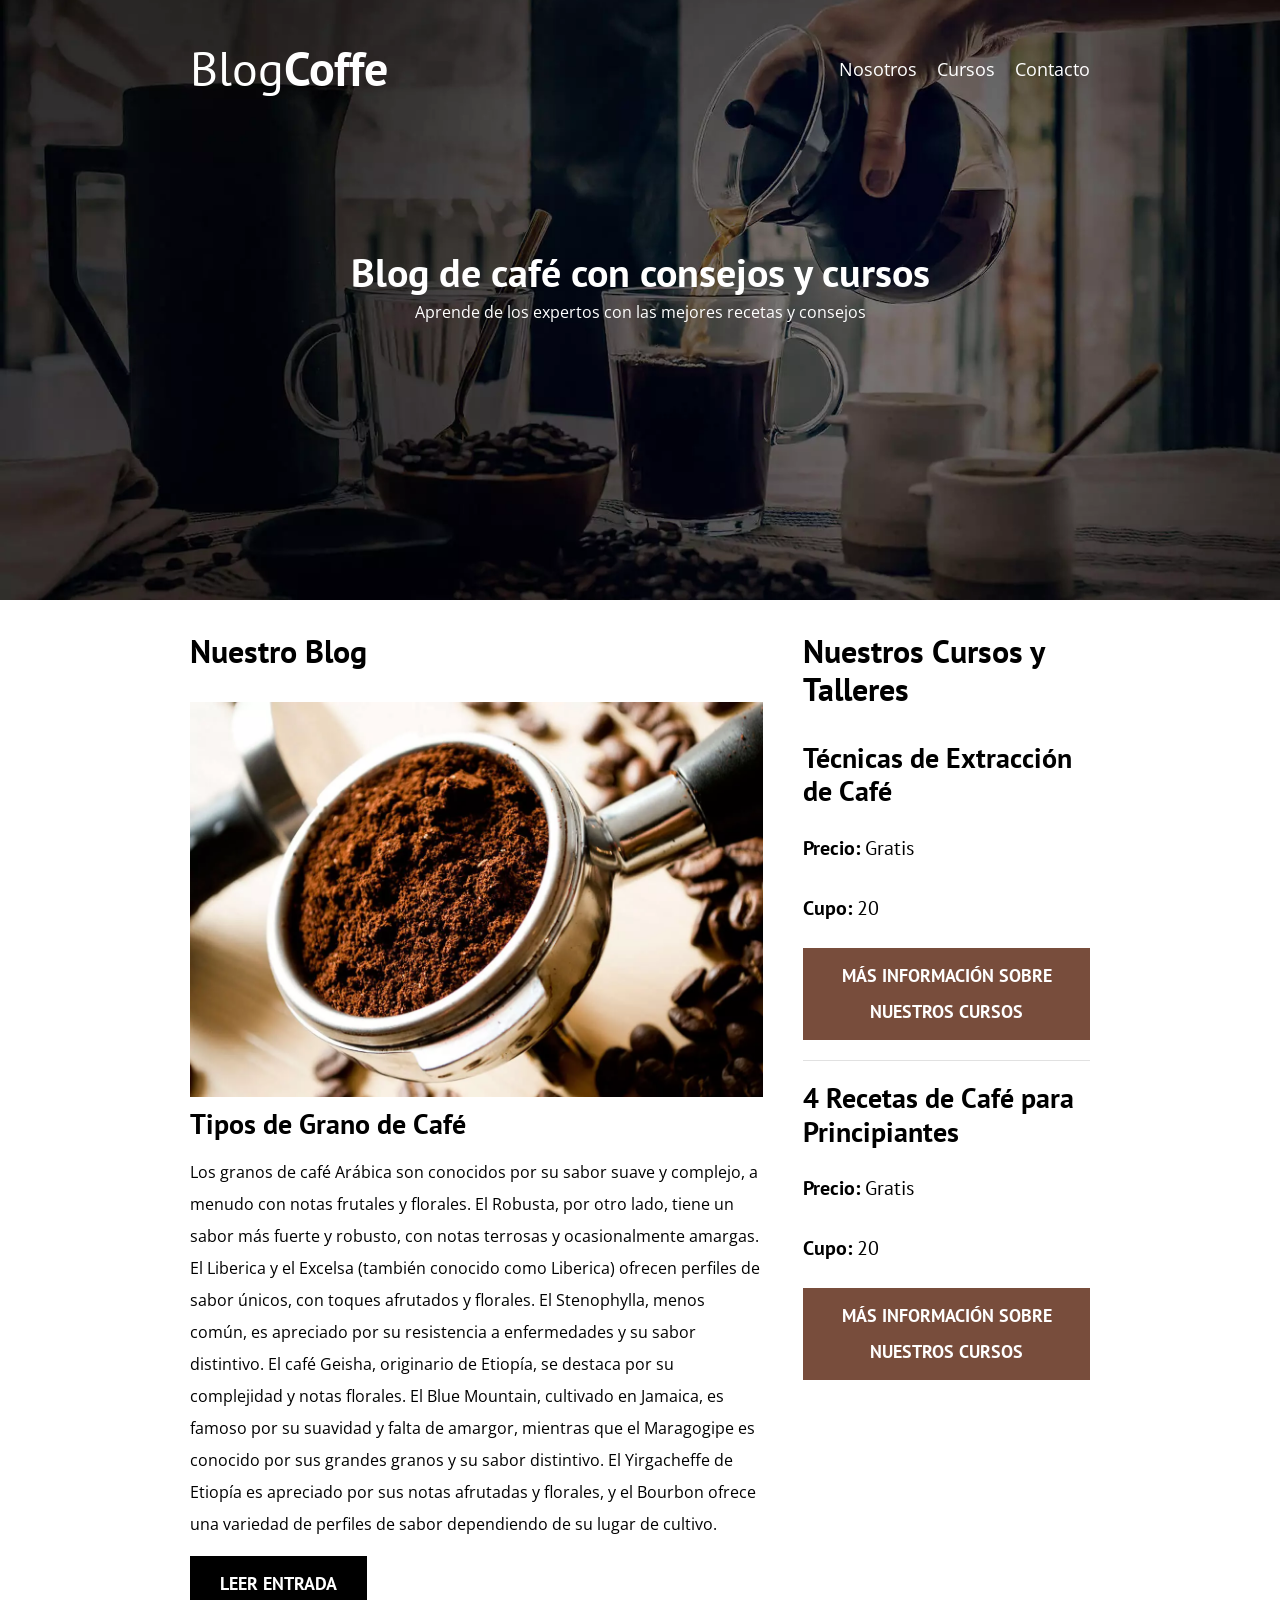
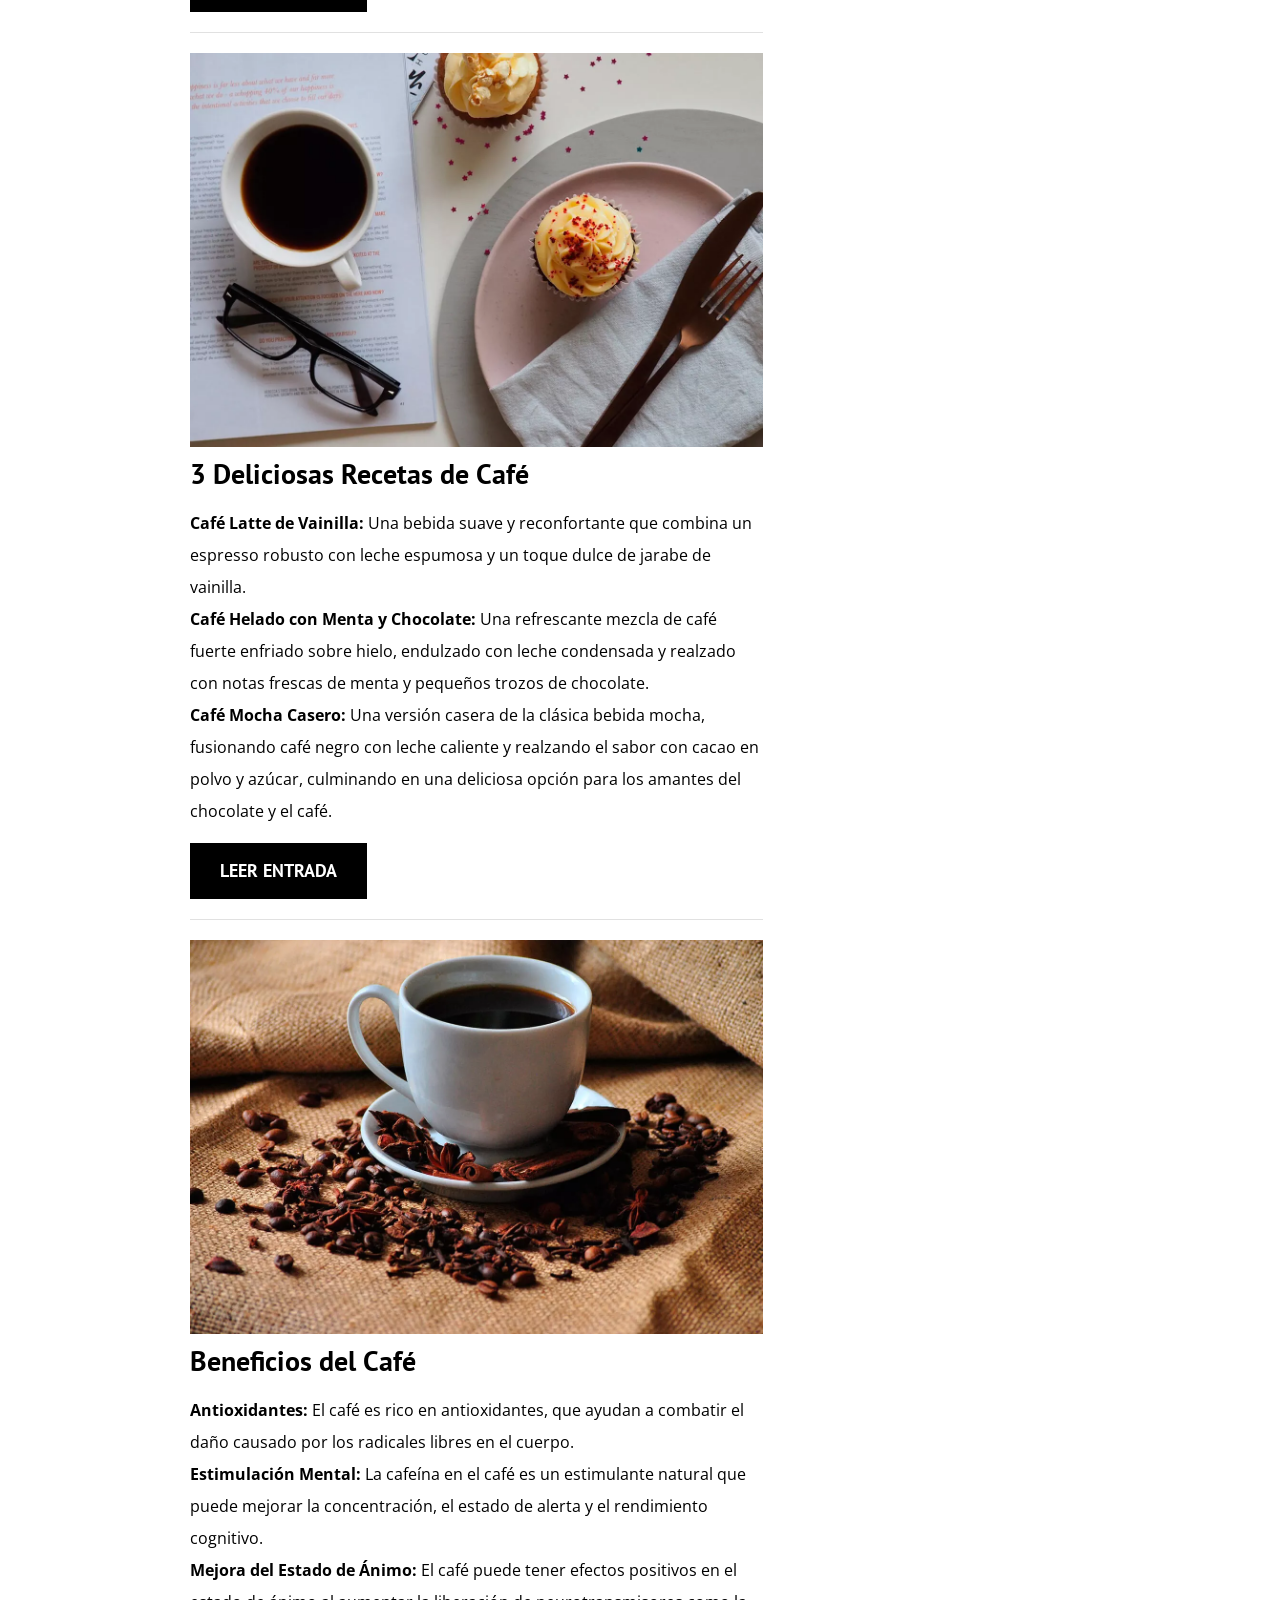
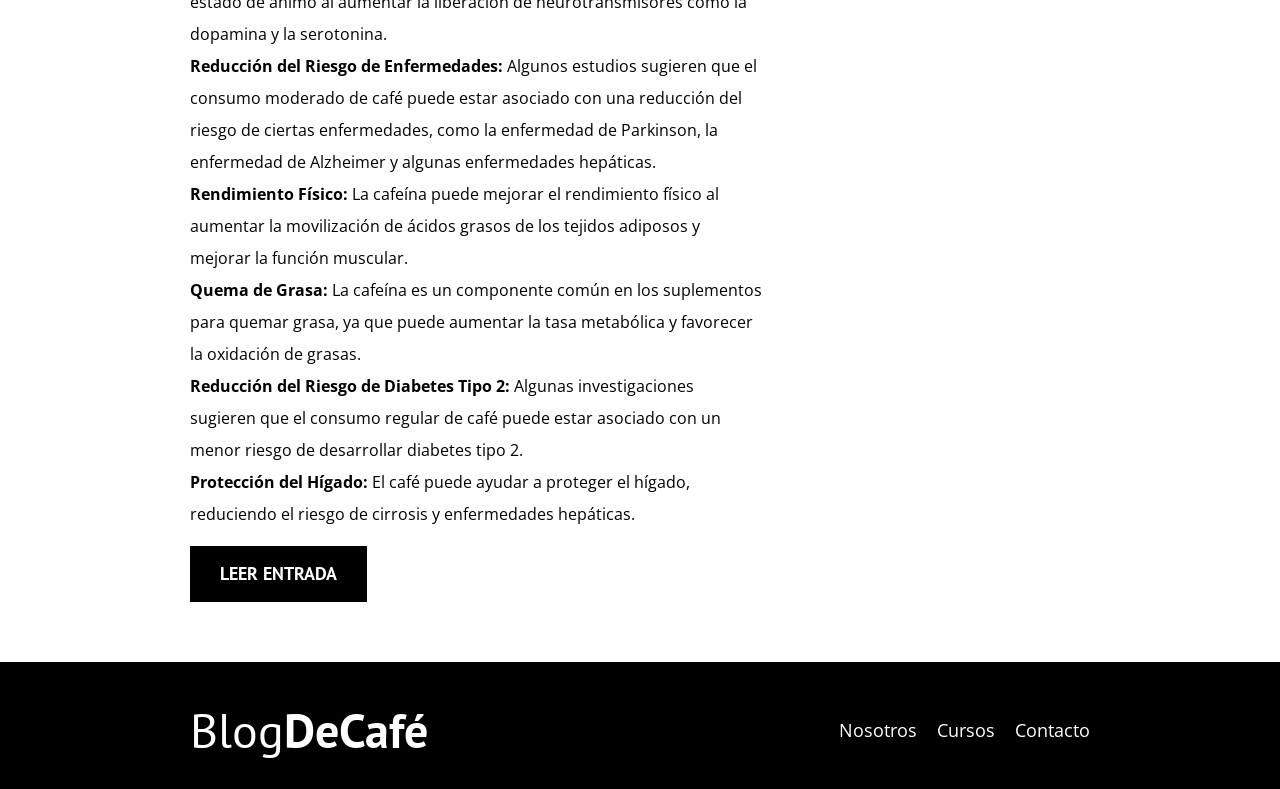
<file: index.html>
<!DOCTYPE html>
<html lang="en">
  <head>
    <meta charset="UTF-8" />
    <meta name="viewport" content="width=device-width, initial-scale=1.0" />
    <title>BlogCoffe</title>
    <meta name="description" content="Página web de blog de café" />

    <!-- Prefetch -->
    <link rel="prefetch" href="nosotros.html" as="document" />

    <!-- Preload -->
    <link rel="preload" href="css/normalize.css" as="style" />
    <link rel="stylesheet" href="css/normalize.css" />

    <link
      rel="preload"
      href="https://fonts.googleapis.com/css2?family=Open+Sans&family=PT+Sans:wght@400;700&display=swap"
      crossorigin="crossorigin"
      as="font"
    />
    <link
      href="https://fonts.googleapis.com/css2?family=Open+Sans&family=PT+Sans:wght@400;700&display=swap"
      rel="stylesheet"
    />

    <link rel="preload" href="css/style.css" as="style" />
    <link rel="stylesheet" href="css/style.css" />
  </head>
  <body>
    <header class="header">
      <div class="contenedor">
        <div class="barra">
          <a class="logo" href="index.html">
            <h1 class="logo__nombre no-margin centrar-texto">Blog<span class="logo__bold">Coffe</span></h1>
          </a>

          <nav class="navegacion">
            <a href="nosotros.html" class="navegacion__enlace">Nosotros</a>
            <a href="cursos.html" class="navegacion__enlace">Cursos</a>
            <a href="contacto.html" class="navegacion__enlace">Contacto</a>
          </nav>
        </div>
      </div>

      <div class="header__texto">
        <h2 class="no-margin">Blog de café con consejos y cursos</h2>
        <p class="no-margin">Aprende de los expertos con las mejores recetas y consejos</p>
      </div>
    </header>

    <div class="contenedor contenido-principal">
      <main class="blog">
        <h3>Nuestro Blog</h3>
        <article class="entrada">
          <div class="entrada__imagen">
            <picture>
              <source loading="lazy" srcset="img/blog1.webp" type="image/webp" />
              <img loading="lazy" src="img/blog1.jpg" alt="imagen blog" />
            </picture>
          </div>

          <div class="entrada__contenido">
            <h4 id="entrada" class="no-margin">Tipos de Grano de Café</h4>
            <p>
              Los granos de café Arábica son conocidos por su sabor suave y complejo, a menudo con notas frutales y
              florales. El Robusta, por otro lado, tiene un sabor más fuerte y robusto, con notas terrosas y
              ocasionalmente amargas. El Liberica y el Excelsa (también conocido como Liberica) ofrecen perfiles de
              sabor únicos, con toques afrutados y florales. El Stenophylla, menos común, es apreciado por su
              resistencia a enfermedades y su sabor distintivo. El café Geisha, originario de Etiopía, se destaca por su
              complejidad y notas florales. El Blue Mountain, cultivado en Jamaica, es famoso por su suavidad y falta de
              amargor, mientras que el Maragogipe es conocido por sus grandes granos y su sabor distintivo. El
              Yirgacheffe de Etiopía es apreciado por sus notas afrutadas y florales, y el Bourbon ofrece una variedad
              de perfiles de sabor dependiendo de su lugar de cultivo.
            </p>
            <a href="entrada.html" class="boton boton--primario">Leer Entrada</a>
          </div>
        </article>

        <article class="entrada">
          <div class="entrada__imagen">
            <picture>
              <source loading="lazy" srcset="img/blog2.webp" type="image/webp" />
              <img loading="lazy" src="img/blog2.jpg" alt="imagen blog" />
            </picture>
          </div>

          <div class="entrada__contenido">
            <h4 class="no-margin">3 Deliciosas Recetas de Café</h4>
            <p>
              <strong>Café Latte de Vainilla:</strong>
              Una bebida suave y reconfortante que combina un espresso robusto con leche espumosa y un toque dulce de
              jarabe de vainilla.
              <br />
              <strong>Café Helado con Menta y Chocolate:</strong>
              Una refrescante mezcla de café fuerte enfriado sobre hielo, endulzado con leche condensada y realzado con
              notas frescas de menta y pequeños trozos de chocolate.
              <br />
              <strong>Café Mocha Casero:</strong>
              Una versión casera de la clásica bebida mocha, fusionando café negro con leche caliente y realzando el
              sabor con cacao en polvo y azúcar, culminando en una deliciosa opción para los amantes del chocolate y el
              café.
            </p>
            <a href="entrada.html" class="boton boton--primario">Leer Entrada</a>
          </div>
        </article>

        <article class="entrada">
          <div class="entrada__imagen">
            <picture>
              <source loading="lazy" srcset="img/blog3.webp" type="image/webp" />
              <img loading="lazy" src="img/blog3.jpg" alt="imagen blog" />
            </picture>
          </div>

          <div class="entrada__contenido">
            <h4 id="entrada" class="no-margin">Beneficios del Café</h4>
            <p>
              <strong>Antioxidantes:</strong>
              El café es rico en antioxidantes, que ayudan a combatir el daño causado por los radicales libres en el
              cuerpo.<br />

              <strong>Estimulación Mental:</strong>
              La cafeína en el café es un estimulante natural que puede mejorar la concentración, el estado de alerta y
              el rendimiento cognitivo.<br />

              <strong>Mejora del Estado de Ánimo:</strong>
              El café puede tener efectos positivos en el estado de ánimo al aumentar la liberación de neurotransmisores
              como la dopamina y la serotonina.<br />

              <strong>Reducción del Riesgo de Enfermedades:</strong>
              Algunos estudios sugieren que el consumo moderado de café puede estar asociado con una reducción del
              riesgo de ciertas enfermedades, como la enfermedad de Parkinson, la enfermedad de Alzheimer y algunas
              enfermedades hepáticas.<br />

              <strong>Rendimiento Físico:</strong>
              La cafeína puede mejorar el rendimiento físico al aumentar la movilización de ácidos grasos de los tejidos
              adiposos y mejorar la función muscular.<br />

              <strong>Quema de Grasa:</strong>
              La cafeína es un componente común en los suplementos para quemar grasa, ya que puede aumentar la tasa
              metabólica y favorecer la oxidación de grasas.<br />

              <strong>Reducción del Riesgo de Diabetes Tipo 2:</strong>
              Algunas investigaciones sugieren que el consumo regular de café puede estar asociado con un menor riesgo
              de desarrollar diabetes tipo 2.<br />

              <strong>Protección del Hígado:</strong>
              El café puede ayudar a proteger el hígado, reduciendo el riesgo de cirrosis y enfermedades hepáticas.<br />
            </p>
            <a href="entrada.html" class="boton boton--primario">Leer Entrada</a>
          </div>
        </article>
      </main>

      <aside class="sidebar">
        <h3>Nuestros Cursos y Talleres</h3>

        <ul class="cursos no-padding">
          <li class="widget-curso">
            <h4 class="no-margin">Técnicas de Extracción de Café</h4>
            <p class="widget-curso__label">
              Precio:
              <span class="widget-curso__info">Gratis</span>
            </p>
            <p class="widget-curso__label">
              Cupo:
              <span class="widget-curso__info">20</span>
            </p>
            <a href="entrada.html" class="boton boton--secundario">Más Información sobre nuestros cursos</a>
          </li>

          <li class="widget-curso">
            <h4 class="no-margin">4 Recetas de Café para Principiantes</h4>
            <p class="widget-curso__label">
              Precio:
              <span class="widget-curso__info">Gratis</span>
            </p>
            <p class="widget-curso__label">
              Cupo:
              <span class="widget-curso__info">20</span>
            </p>
            <a href="entrada.html" class="boton boton--secundario">Más Información sobre nuestros cursos</a>
          </li>
        </ul>
      </aside>
    </div>

    <footer class="footer">
      <div class="contenedor">
        <div class="barra">
          <a class="logo" href="index.html">
            <h1 class="logo__nombre no-margin centrar-texto">Blog<span class="logo__bold">DeCafé</span></h1>
          </a>

          <nav class="navegacion">
            <a href="nosotros.html" class="navegacion__enlace">Nosotros</a>
            <a href="cursos.html" class="navegacion__enlace">Cursos</a>
            <a href="contacto.html" class="navegacion__enlace">Contacto</a>
          </nav>
        </div>
      </div>
    </footer>

    <script src="js/modernizr.js"></script>
    <script src="scripts/scripts.js"></script>
  </body>
</html>
</file>
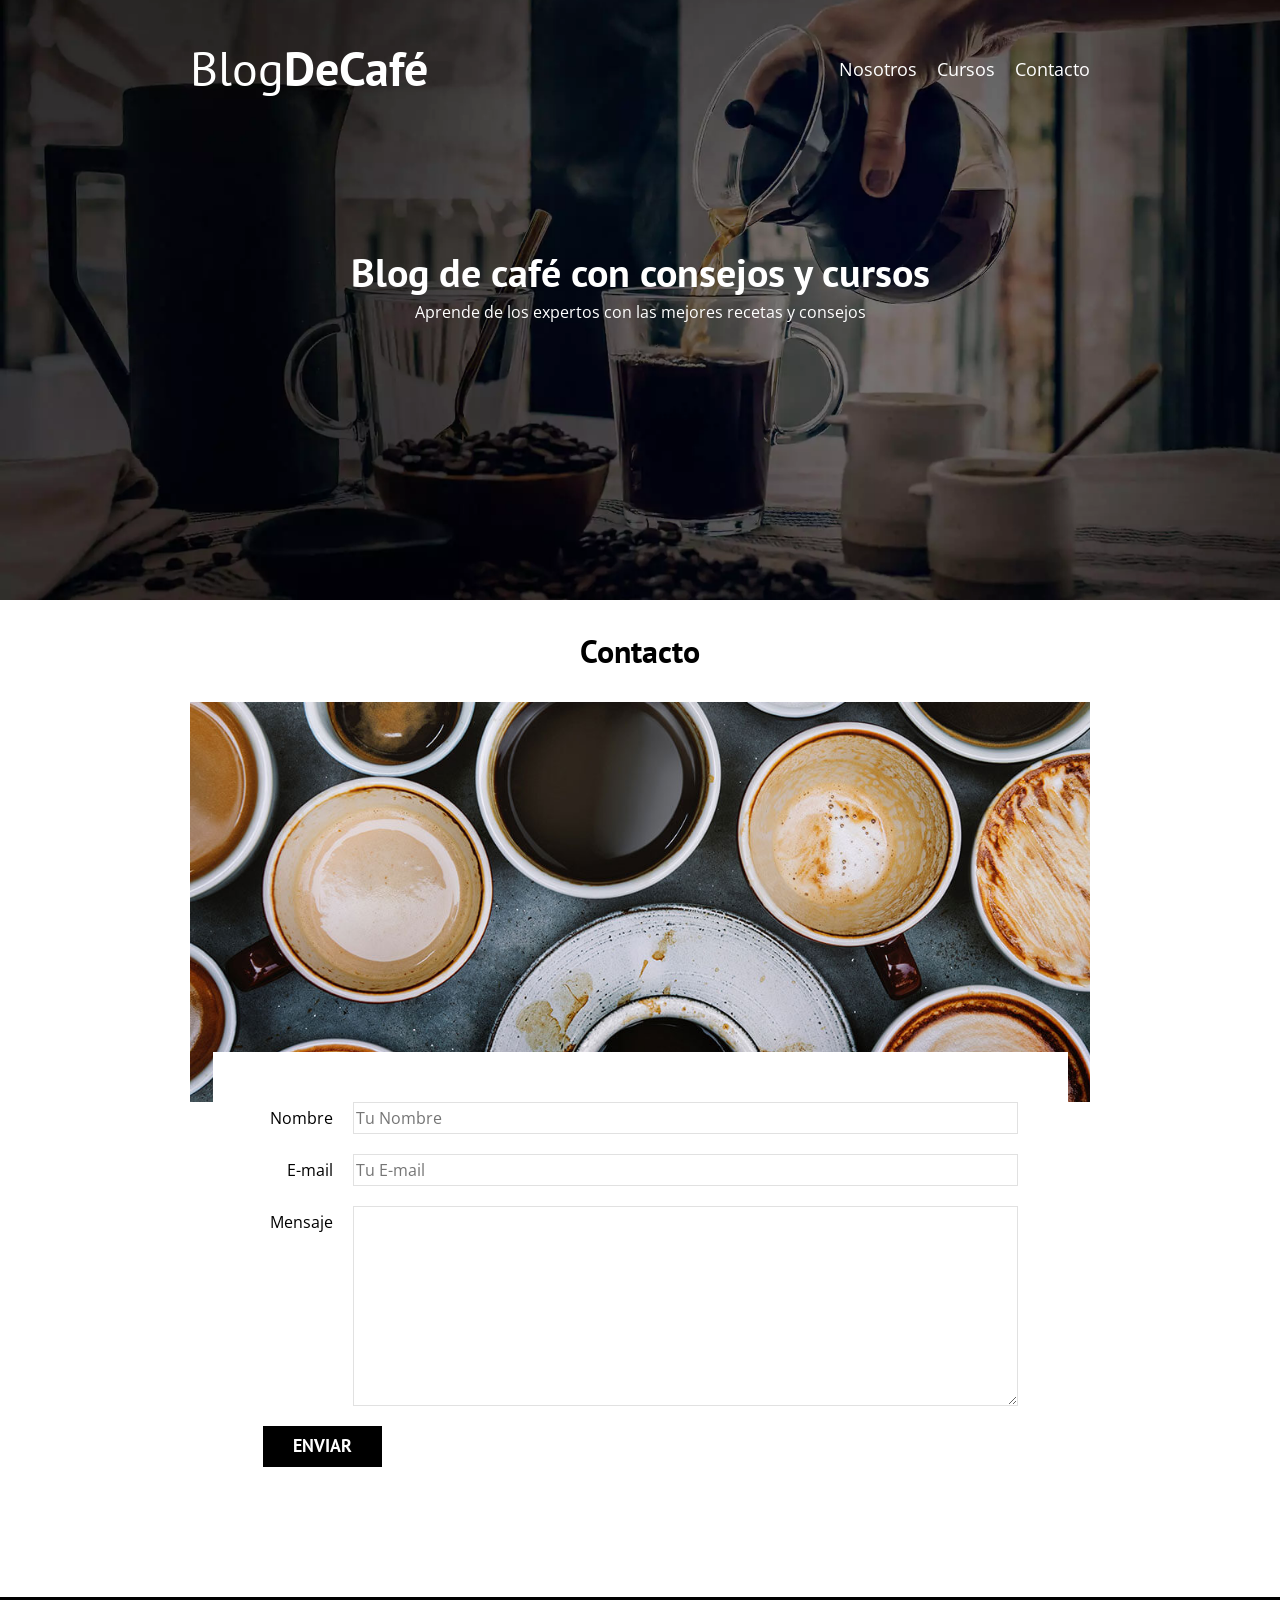
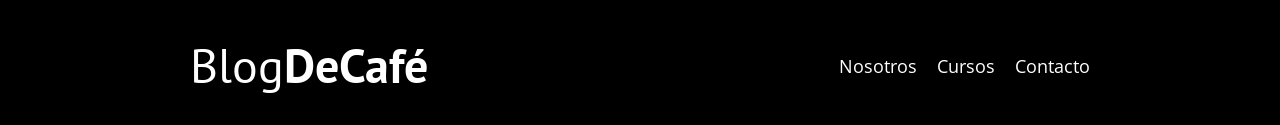
<file: contacto.html>
<!DOCTYPE html>
<html lang="en">
  <head>
    <meta charset="UTF-8" />
    <meta name="viewport" content="width=device-width, initial-scale=1.0" />
    <title>BlogCoffe</title>

    <link rel="stylesheet" href="css/normalize.css" />
    <link
      href="https://fonts.googleapis.com/css2?family=Open+Sans&family=PT+Sans:wght@400;700&display=swap"
      rel="stylesheet"
    />
    <link rel="stylesheet" href="css/style.css" />
  </head>
  <body>
    <header class="header">
      <div class="contenedor">
        <div class="barra">
          <a class="logo" href="index.html">
            <h1 class="logo__nombre no-margin centrar-texto">Blog<span class="logo__bold">DeCafé</span></h1>
          </a>

          <nav class="navegacion">
            <a href="nosotros.html" class="navegacion__enlace">Nosotros</a>
            <a href="cursos.html" class="navegacion__enlace">Cursos</a>
            <a href="contacto.html" class="navegacion__enlace">Contacto</a>
          </nav>
        </div>
      </div>

      <div class="header__texto">
        <h2 class="no-margin">Blog de café con consejos y cursos</h2>
        <p class="no-margin">Aprende de los expertos con las mejores recetas y consejos</p>
      </div>
    </header>

    <main class="contenedor">
      <h3 class="centrar-texto">Contacto</h3>

      <div class="contacto-bg"></div>

      <form class="formulario">
        <div class="campo">
          <label class="campo__label" for="nombre">Nombre</label>
          <input class="campo__field" type="text" placeholder="Tu Nombre" id="nombre" />
        </div>
        <div class="campo">
          <label class="campo__label" for="email">E-mail</label>
          <input class="campo__field" type="email" placeholder="Tu E-mail" id="email" />
        </div>
        <div class="campo">
          <label class="campo__label" for="mensaje">Mensaje</label>
          <textarea class="campo__field campo__field--textarea" id="mensaje"></textarea>
        </div>

        <div class="campo">
          <input type="submit" value="Enviar" class="boton boton--primario" />
        </div>
      </form>
    </main>

    <footer class="footer">
      <div class="contenedor">
        <div class="barra">
          <a class="logo" href="index.html">
            <h1 class="logo__nombre no-margin centrar-texto">Blog<span class="logo__bold">DeCafé</span></h1>
          </a>

          <nav class="navegacion">
            <a href="nosotros.html" class="navegacion__enlace">Nosotros</a>
            <a href="cursos.html" class="navegacion__enlace">Cursos</a>
            <a href="contacto.html" class="navegacion__enlace">Contacto</a>
          </nav>
        </div>
      </div>
    </footer>
    <script src="js/modernizr.js"></script>
  </body>
</html>
</file>
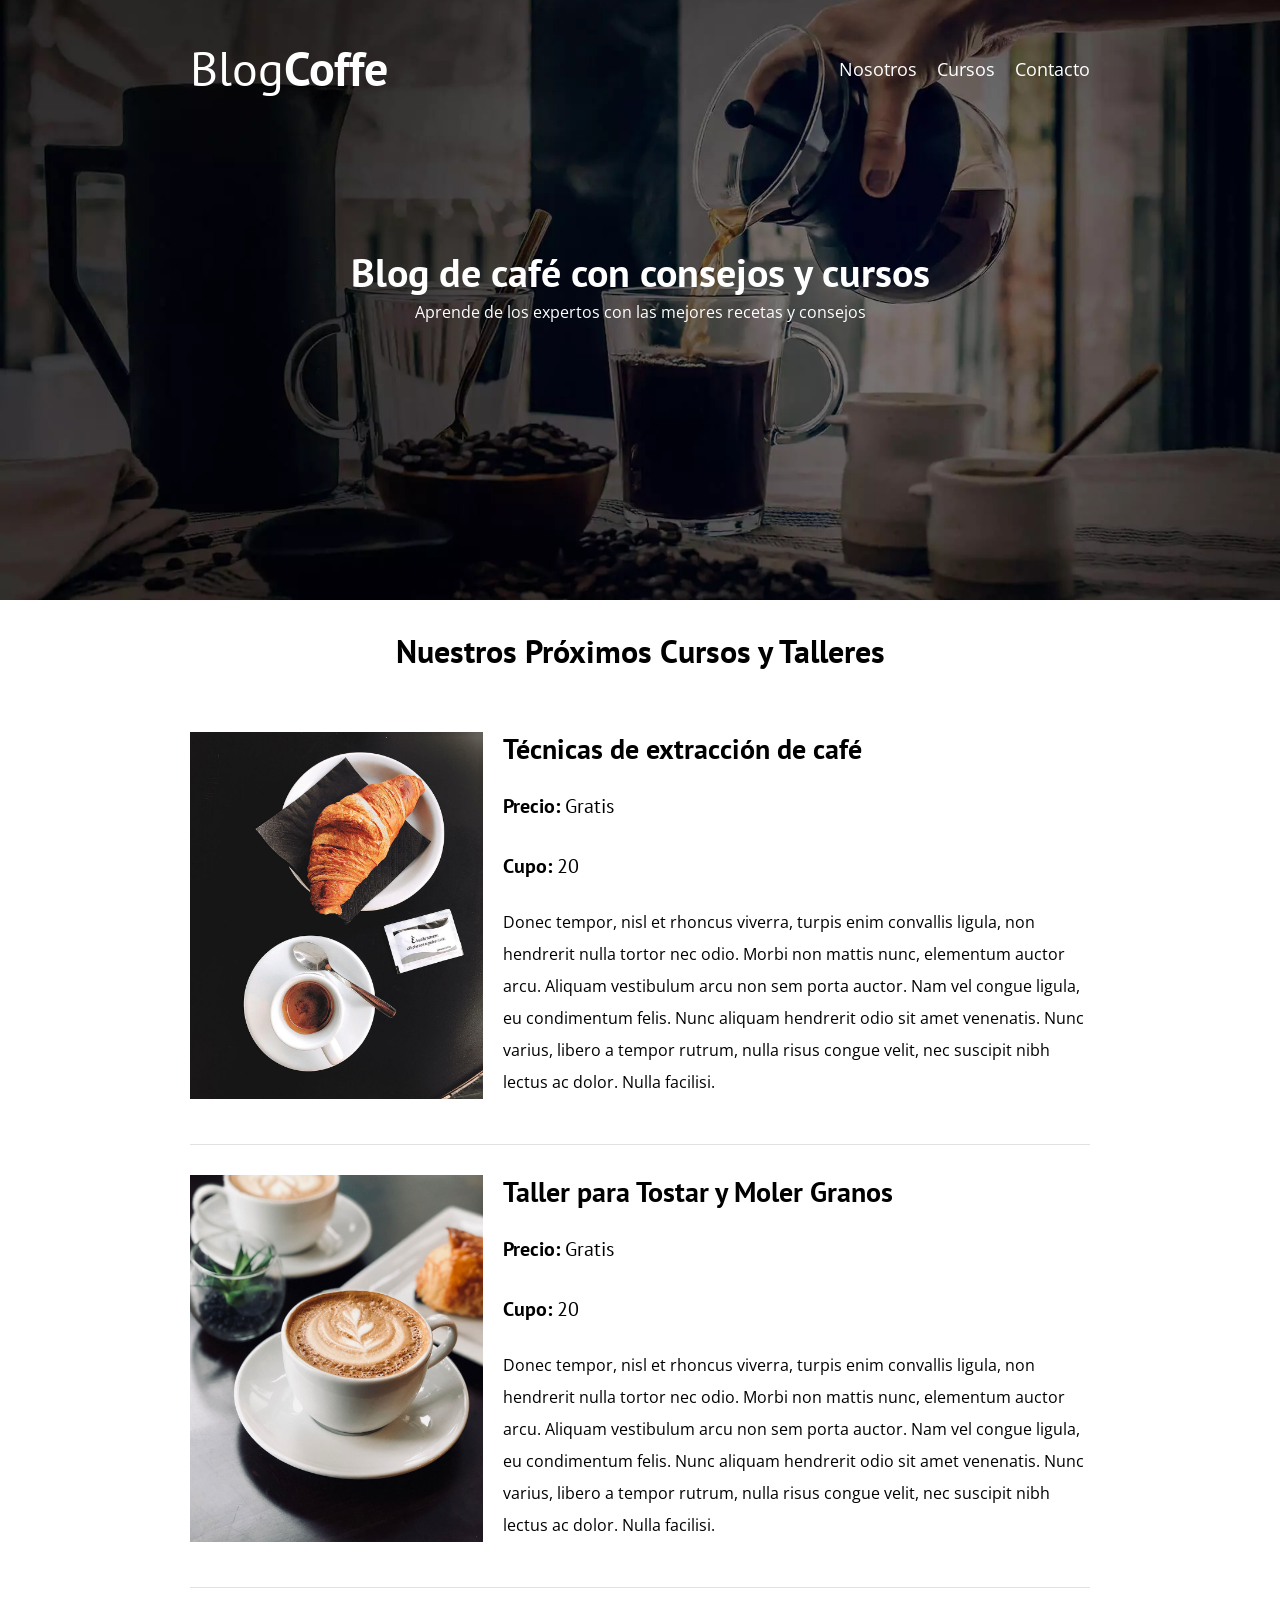
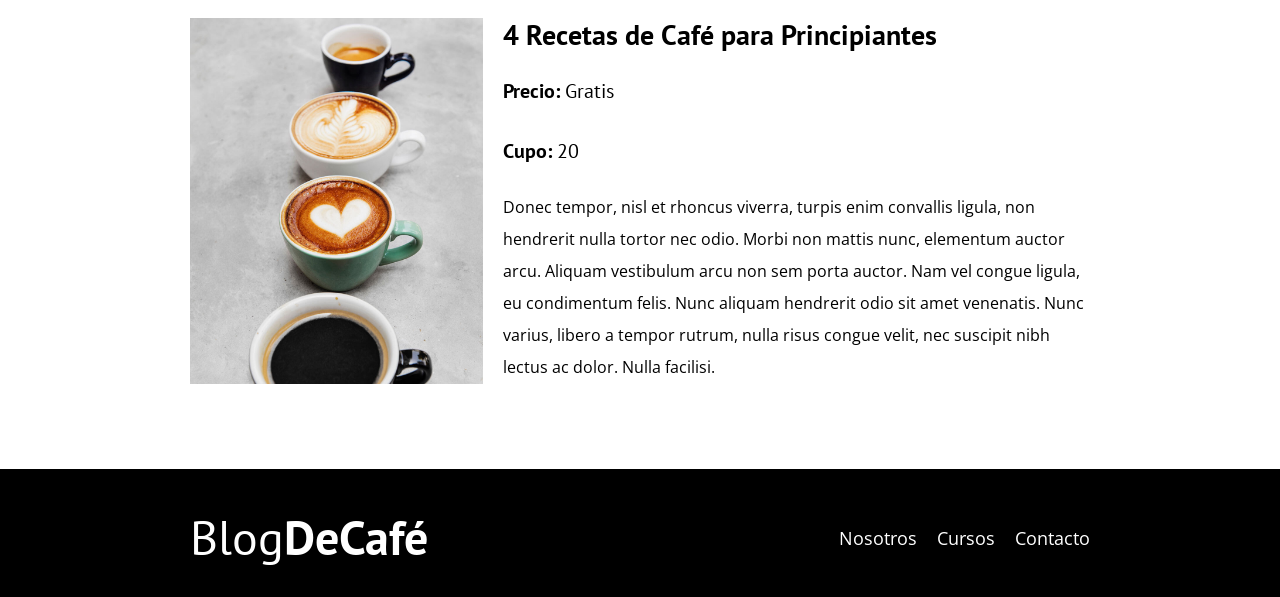
<file: cursos.html>
<!DOCTYPE html>
<html lang="en">
  <head>
    <meta charset="UTF-8" />
    <meta name="viewport" content="width=device-width, initial-scale=1.0" />
    <title>BlogDeCafé</title>
    <link rel="stylesheet" href="css/normalize.css" />
    <link
      href="https://fonts.googleapis.com/css2?family=Open+Sans&family=PT+Sans:wght@400;700&display=swap"
      rel="stylesheet"
    />
    <link rel="stylesheet" href="css/style.css" />
  </head>
  <body>
    <header class="header">
      <div class="contenedor">
        <div class="barra">
          <a class="logo" href="index.html">
            <h1 class="logo__nombre no-margin centrar-texto">Blog<span class="logo__bold">Coffe</span></h1>
          </a>

          <nav class="navegacion">
            <a href="nosotros.html" class="navegacion__enlace">Nosotros</a>
            <a href="cursos.html" class="navegacion__enlace">Cursos</a>
            <a href="contacto.html" class="navegacion__enlace">Contacto</a>
          </nav>
        </div>
      </div>

      <div class="header__texto">
        <h2 class="no-margin">Blog de café con consejos y cursos</h2>
        <p class="no-margin">Aprende de los expertos con las mejores recetas y consejos</p>
      </div>
    </header>

    <main class="contenedor">
      <h3 class="centrar-texto">Nuestros Próximos Cursos y Talleres</h3>

      <div class="curso">
        <div class="curso__imagen">
          <img src="img/curso1.jpg" alt="Imagen del curso" />
        </div>
        <div class="curso__informacion">
          <h4 class="no-margin">Técnicas de extracción de café</h4>
          <p class="curso__label">
            Precio:
            <span class="curso__info">Gratis</span>
          </p>
          <p class="curso__label">
            Cupo:
            <span class="curso__info">20</span>
          </p>
          <p class="curso__descripcion">
            Donec tempor, nisl et rhoncus viverra, turpis enim convallis ligula, non hendrerit nulla tortor nec odio.
            Morbi non mattis nunc, elementum auctor arcu. Aliquam vestibulum arcu non sem porta auctor. Nam vel congue
            ligula, eu condimentum felis. Nunc aliquam hendrerit odio sit amet venenatis. Nunc varius, libero a tempor
            rutrum, nulla risus congue velit, nec suscipit nibh lectus ac dolor. Nulla facilisi.
          </p>
        </div>
        <!--.curso-informacion-->
      </div>
      <!--.curso -->

      <div class="curso">
        <div class="curso__imagen">
          <img src="img/curso2.jpg" alt="Imagen del curso" />
        </div>
        <div class="curso__informacion">
          <h4 class="no-margin">Taller para Tostar y Moler Granos</h4>
          <p class="curso__label">
            Precio:
            <span class="curso__info">Gratis</span>
          </p>
          <p class="curso__label">
            Cupo:
            <span class="curso__info">20</span>
          </p>
          <p class="curso__descripcion">
            Donec tempor, nisl et rhoncus viverra, turpis enim convallis ligula, non hendrerit nulla tortor nec odio.
            Morbi non mattis nunc, elementum auctor arcu. Aliquam vestibulum arcu non sem porta auctor. Nam vel congue
            ligula, eu condimentum felis. Nunc aliquam hendrerit odio sit amet venenatis. Nunc varius, libero a tempor
            rutrum, nulla risus congue velit, nec suscipit nibh lectus ac dolor. Nulla facilisi.
          </p>
        </div>
        <!--.curso-informacion-->
      </div>
      <!--.curso -->

      <div class="curso">
        <div class="curso__imagen">
          <img src="img/curso3.jpg" alt="Imagen del curso" />
        </div>
        <div class="curso__informacion">
          <h4 class="no-margin">4 Recetas de Café para Principiantes</h4>
          <p class="curso__label">
            Precio:
            <span class="curso__info">Gratis</span>
          </p>
          <p class="curso__label">
            Cupo:
            <span class="curso__info">20</span>
          </p>
          <p class="curso__descripcion">
            Donec tempor, nisl et rhoncus viverra, turpis enim convallis ligula, non hendrerit nulla tortor nec odio.
            Morbi non mattis nunc, elementum auctor arcu. Aliquam vestibulum arcu non sem porta auctor. Nam vel congue
            ligula, eu condimentum felis. Nunc aliquam hendrerit odio sit amet venenatis. Nunc varius, libero a tempor
            rutrum, nulla risus congue velit, nec suscipit nibh lectus ac dolor. Nulla facilisi.
          </p>
        </div>
        <!--.curso-informacion-->
      </div>
      <!--.curso -->
    </main>

    <footer class="footer">
      <div class="contenedor">
        <div class="barra">
          <a class="logo" href="index.html">
            <h1 class="logo__nombre no-margin centrar-texto">Blog<span class="logo__bold">DeCafé</span></h1>
          </a>

          <nav class="navegacion">
            <a href="nosotros.html" class="navegacion__enlace">Nosotros</a>
            <a href="cursos.html" class="navegacion__enlace">Cursos</a>
            <a href="contacto.html" class="navegacion__enlace">Contacto</a>
          </nav>
        </div>
      </div>
    </footer>
    <script src="js/modernizr.js"></script>
  </body>
</html>
</file>
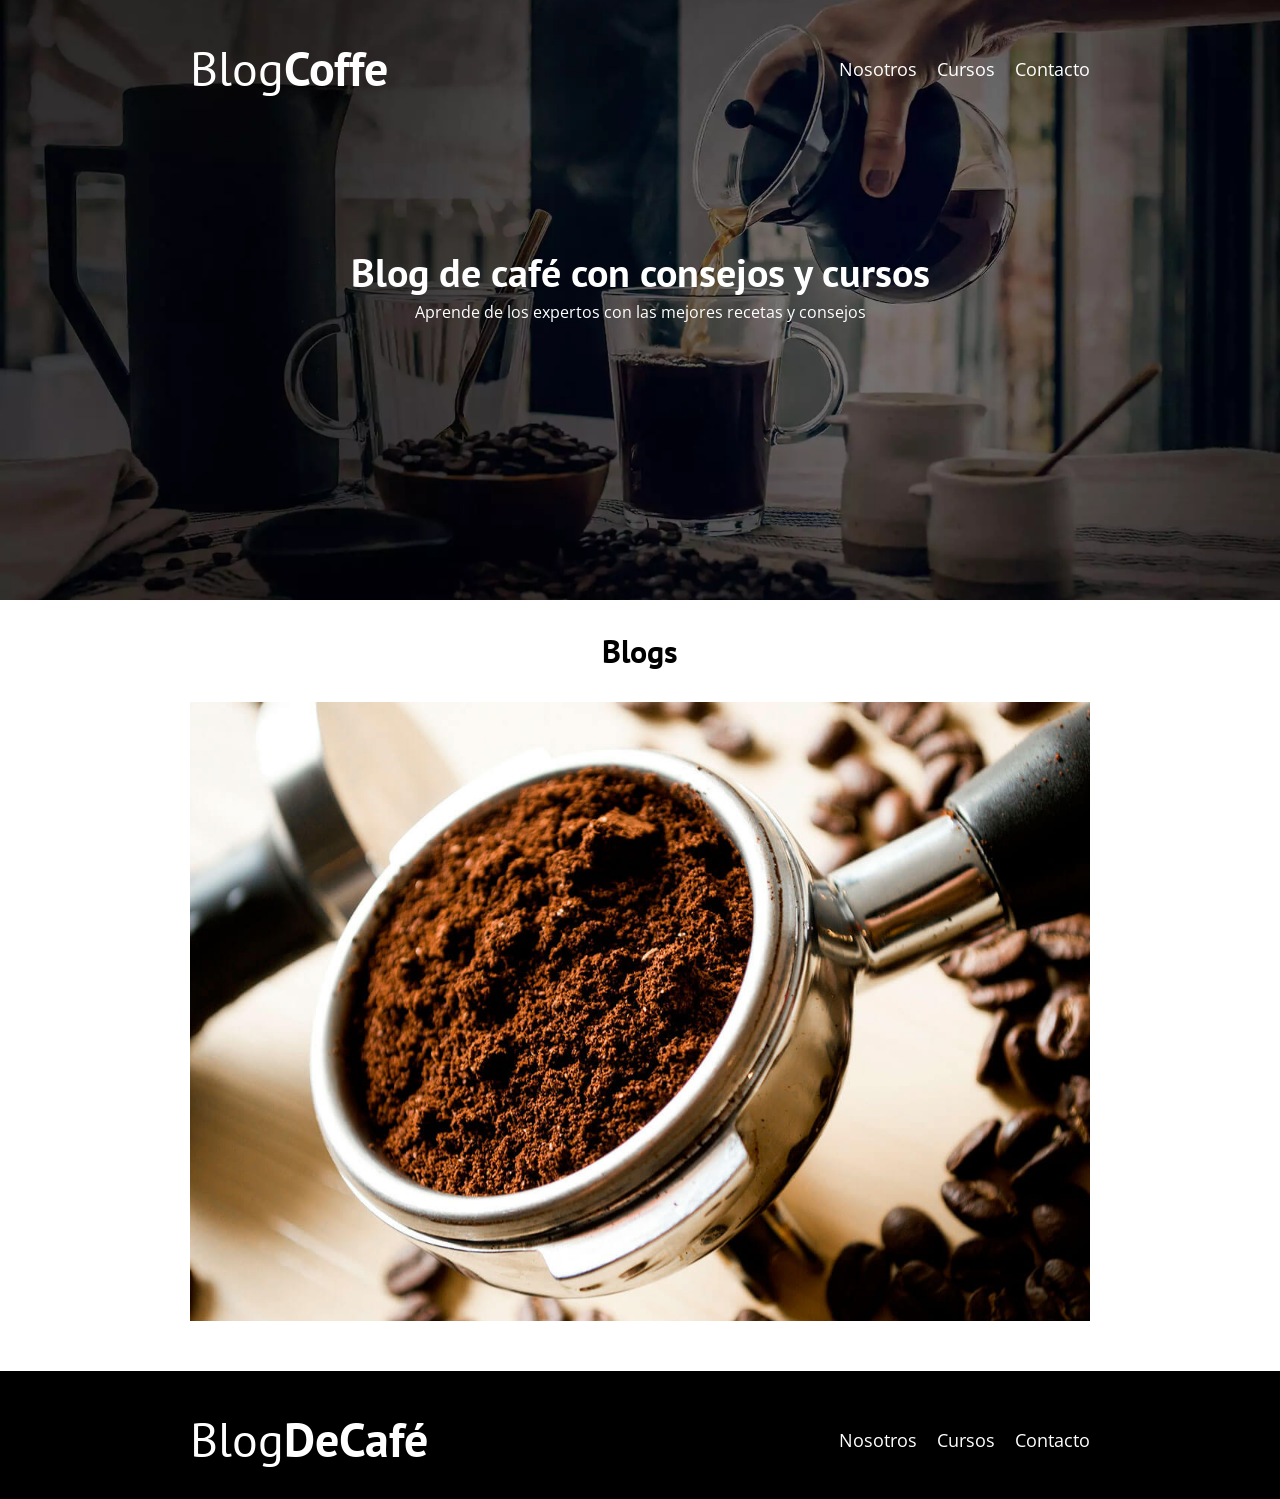
<file: entrada.html>
<!DOCTYPE html>
<html lang="en">
  <head>
    <meta charset="UTF-8" />
    <meta name="viewport" content="width=device-width, initial-scale=1.0" />
    <title>BlogCoffe</title>

    <link rel="stylesheet" href="css/normalize.css" />
    <link
      href="https://fonts.googleapis.com/css2?family=Open+Sans&family=PT+Sans:wght@400;700&display=swap"
      rel="stylesheet"
    />
    <link rel="stylesheet" href="css/style.css" />
  </head>
  <body>
    <header class="header">
      <div class="contenedor">
        <div class="barra">
          <a class="logo" href="index.html">
            <h1 class="logo__nombre no-margin centrar-texto">Blog<span class="logo__bold">Coffe</span></h1>
          </a>

          <nav class="navegacion">
            <a href="nosotros.html" class="navegacion__enlace">Nosotros</a>
            <a href="cursos.html" class="navegacion__enlace">Cursos</a>
            <a href="contacto.html" class="navegacion__enlace">Contacto</a>
          </nav>
        </div>
      </div>

      <div class="header__texto">
        <h2 class="no-margin">Blog de café con consejos y cursos</h2>
        <p class="no-margin">Aprende de los expertos con las mejores recetas y consejos</p>
      </div>
    </header>

    <main class="contenedor">
      <h3 class="centrar-texto">Blogs</h3>

      <img src="img/blog1.jpg" alt="imagen del blog" />

      <div class="textEntrada"></div>
    </main>

    <footer class="footer">
      <div class="contenedor">
        <div class="barra">
          <a class="logo" href="index.html">
            <h1 class="logo__nombre no-margin centrar-texto">Blog<span class="logo__bold">DeCafé</span></h1>
          </a>

          <nav class="navegacion">
            <a href="nosotros.html" class="navegacion__enlace">Nosotros</a>
            <a href="cursos.html" class="navegacion__enlace">Cursos</a>
            <a href="contacto.html" class="navegacion__enlace">Contacto</a>
          </nav>
        </div>
      </div>
    </footer>
    <script src="js/modernizr.js"></script>
    <script>
      document.addEventListener('DOMContentLoaded', function () {
        // Obtener el parámetro de la URL
        const params = new URLSearchParams(window.location.search)
        const entradaContent = params.get('entradaContent')

        // Mostrar el contenido en el div
        if (entradaContent) {
          document.querySelector('.textEntrada').innerHTML = `<p>${decodeURIComponent(entradaContent)}</p>`
        }
      })
    </script>
    <script src="scripts/scripts.js"></script>
  </body>
</html>
</file>
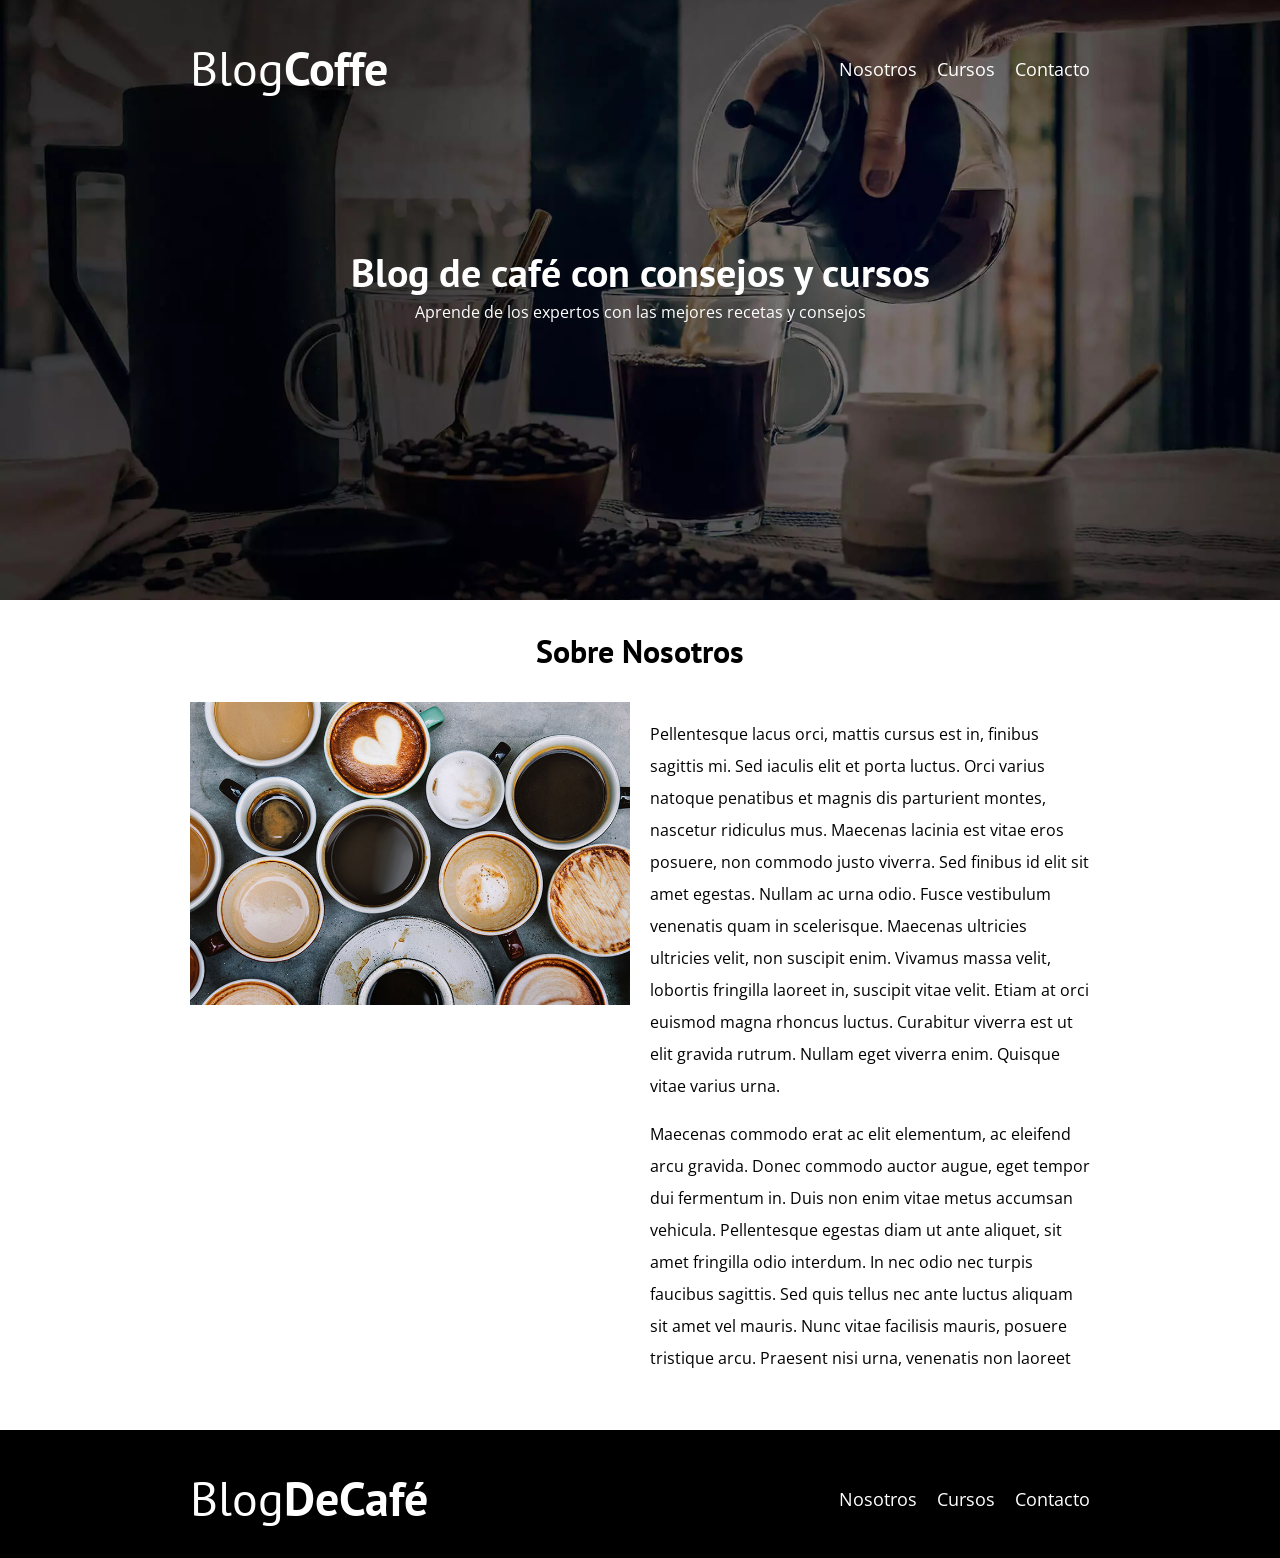
<file: nosotros.html>
<!DOCTYPE html>
<html lang="en">
  <head>
    <meta charset="UTF-8" />
    <meta name="viewport" content="width=device-width, initial-scale=1.0" />
    <title>BlogCoffe</title>
    <link rel="stylesheet" href="css/normalize.css" />
    <link
      href="https://fonts.googleapis.com/css2?family=Open+Sans&family=PT+Sans:wght@400;700&display=swap"
      rel="stylesheet"
    />
    <link rel="stylesheet" href="css/style.css" />
  </head>
  <body>
    <header class="header">
      <div class="contenedor">
        <div class="barra">
          <a class="logo" href="index.html">
            <h1 class="logo__nombre no-margin centrar-texto">Blog<span class="logo__bold">Coffe</span></h1>
          </a>

          <nav class="navegacion">
            <a href="nosotros.html" class="navegacion__enlace">Nosotros</a>
            <a href="cursos.html" class="navegacion__enlace">Cursos</a>
            <a href="contacto.html" class="navegacion__enlace">Contacto</a>
          </nav>
        </div>
      </div>

      <div class="header__texto">
        <h2 class="no-margin">Blog de café con consejos y cursos</h2>
        <p class="no-margin">Aprende de los expertos con las mejores recetas y consejos</p>
      </div>
    </header>

    <main class="contenedor">
      <h3 class="centrar-texto">Sobre Nosotros</h3>

      <div class="sobre-nosotros">
        <div class="sobre-nosotros__imagen">
          <img src="img/nosotros.jpg" alt="imagen nosotros" />
        </div>

        <div class="sobre-nosotros__texto">
          <p>
            Pellentesque lacus orci, mattis cursus est in, finibus sagittis mi. Sed iaculis elit et porta luctus. Orci
            varius natoque penatibus et magnis dis parturient montes, nascetur ridiculus mus. Maecenas lacinia est vitae
            eros posuere, non commodo justo viverra. Sed finibus id elit sit amet egestas. Nullam ac urna odio. Fusce
            vestibulum venenatis quam in scelerisque. Maecenas ultricies ultricies velit, non suscipit enim. Vivamus
            massa velit, lobortis fringilla laoreet in, suscipit vitae velit. Etiam at orci euismod magna rhoncus
            luctus. Curabitur viverra est ut elit gravida rutrum. Nullam eget viverra enim. Quisque vitae varius urna.
          </p>

          <p>
            Maecenas commodo erat ac elit elementum, ac eleifend arcu gravida. Donec commodo auctor augue, eget tempor
            dui fermentum in. Duis non enim vitae metus accumsan vehicula. Pellentesque egestas diam ut ante aliquet,
            sit amet fringilla odio interdum. In nec odio nec turpis faucibus sagittis. Sed quis tellus nec ante luctus
            aliquam sit amet vel mauris. Nunc vitae facilisis mauris, posuere tristique arcu. Praesent nisi urna,
            venenatis non laoreet
          </p>
        </div>
      </div>
    </main>

    <footer class="footer">
      <div class="contenedor">
        <div class="barra">
          <a class="logo" href="index.html">
            <h1 class="logo__nombre no-margin centrar-texto">Blog<span class="logo__bold">DeCafé</span></h1>
          </a>

          <nav class="navegacion">
            <a href="nosotros.html" class="navegacion__enlace">Nosotros</a>
            <a href="cursos.html" class="navegacion__enlace">Cursos</a>
            <a href="contacto.html" class="navegacion__enlace">Contacto</a>
          </nav>
        </div>
      </div>
    </footer>

    <script src="js/modernizr.js"></script>
  </body>
</html>
</file>
<file: css/style.css>
:root {
  --fuenteHeading: 'PT Sans', sans-serif;
  --fuenteParrafos: 'Open Sans', sans-serif;

  --primario: #784d3c;
  --gris: #e1e1e1;
  --blanco: #ffffff;
  --negro: #000000;
}
html {
  box-sizing: border-box;
  font-size: 62.5%; /* 1 rem = 10px */
}
*,
*:before,
*:after {
  box-sizing: inherit;
}
body {
  font-family: var(--fuenteParrafos);
  font-size: 1.6rem;
  line-height: 2;
}

/** Globales **/
.contenedor {
  width: min(90%, 90rem);
  margin: 0 auto;
}
a {
  text-decoration: none;
}
h1,
h2,
h3,
h4 {
  font-family: var(--fuenteHeading);
  line-height: 1.2;
}
h1 {
  font-size: 4.8rem;
}
h2 {
  font-size: 4rem;
}
h3 {
  font-size: 3.2rem;
}
h4 {
  font-size: 2.8rem;
}
img {
  max-width: 100%;
}
/** Utilidades **/
.no-margin {
  margin: 0;
}
.no-padding {
  padding: 0;
}
.centrar-texto {
  text-align: center;
}

/** Header **/
.webp .header {
  background-image: url(../img/banner.webp);
}
.no-webp .header {
  background-image: url(../img/banner.jpg);
}
.header {
  height: 60rem;
  background-size: cover;
  background-repeat: no-repeat;
  background-position: center center;
}
.header__texto {
  text-align: center;
  color: var(--blanco);
  margin-top: 5rem;
}
@media (min-width: 768px) {
  .header__texto {
    margin-top: 15rem;
  }
}
.barra {
  padding-top: 4rem;
}

@media (min-width: 768px) {
  .barra {
    display: flex;
    justify-content: space-between;
    align-items: center;
  }
}
.logo {
  color: var(--blanco);
}
.logo__nombre {
  font-weight: 400;
}
.logo__bold {
  font-weight: 700;
}
@media (min-width: 768px) {
  .navegacion {
    display: flex;
    gap: 2rem;
  }
}
.navegacion__enlace {
  display: block;
  text-align: center;
  font-size: 1.8rem;
  color: var(--blanco);
}

@media (min-width: 768px) {
  .contenido-principal {
    display: grid;
    grid-template-columns: 2fr 1fr;
    column-gap: 4rem;
  }
}

.entrada {
  border-bottom: 1px solid var(--gris);
  margin-bottom: 2rem;
}
.entrada:last-of-type {
  border: none;
  margin-bottom: 0;
}
.boton {
  display: block;
  font-family: var(--fuenteHeading);
  color: var(--blanco);
  text-align: center;
  padding: 1rem 3rem;
  font-size: 1.8rem;
  text-transform: uppercase;
  font-weight: 700;
  margin-bottom: 2rem;
  border: none;
}

@media (min-width: 768px) {
  .boton {
    display: inline-block;
  }
}
.boton:hover {
  cursor: pointer;
}
.boton--primario {
  background-color: var(--negro);
}
.boton--secundario {
  background-color: var(--primario);
}

.cursos {
  list-style: none;
}

.widget-curso {
  border-bottom: 1px solid var(--gris);
  margin-bottom: 2rem;
}
.widget-curso:last-of-type {
  border: none;
  margin-bottom: 0;
}
.widget-curso__label {
  font-family: var(--fuenteHeading);
  font-weight: bold;
}
.widget-curso__info {
  font-weight: normal;
}
.widget-curso__label,
.widget-curso__info {
  font-size: 2rem;
}

.footer {
  background-color: var(--negro);
  padding-bottom: 3rem;
  margin-top: 4rem;
}

/** Sobre Nosotros **/
@media (min-width: 768px) {
  .sobre-nosotros {
    display: grid;
    grid-template-columns: repeat(2, 1fr);
    column-gap: 2rem;
  }
}

/** Cursos **/
.curso {
  padding: 3rem 0;
  border-bottom: 1px solid var(--gris);
}
@media (min-width: 768px) {
  .curso {
    display: grid;
    grid-template-columns: 1fr 2fr;
    column-gap: 2rem;
  }
}
.curso:last-of-type {
  border: none;
}
.curso__label {
  font-family: var(--fuenteHeading);
  font-weight: bold;
}
.curso__info {
  font-weight: normal;
}
.curso__label,
.curso__info {
  font-size: 2rem;
}

/** Contacto **/
.contacto-bg {
  background-image: url(../img/contacto.jpg);
  height: 40rem;
  background-size: cover;
  background-repeat: no-repeat;
}

.formulario {
  background-color: var(--blanco);
  margin: -5rem auto 0 auto;
  width: 95%;
  padding: 5rem;
}
.campo {
  display: flex;
  margin-bottom: 2rem;
}
.campo__label {
  flex: 0 0 9rem;
  text-align: right;
  padding-right: 2rem;
}
.campo__field {
  flex: 1;
  border: 1px solid var(--gris);
}
.campo__field--textarea {
  height: 20rem;
}
</file>
